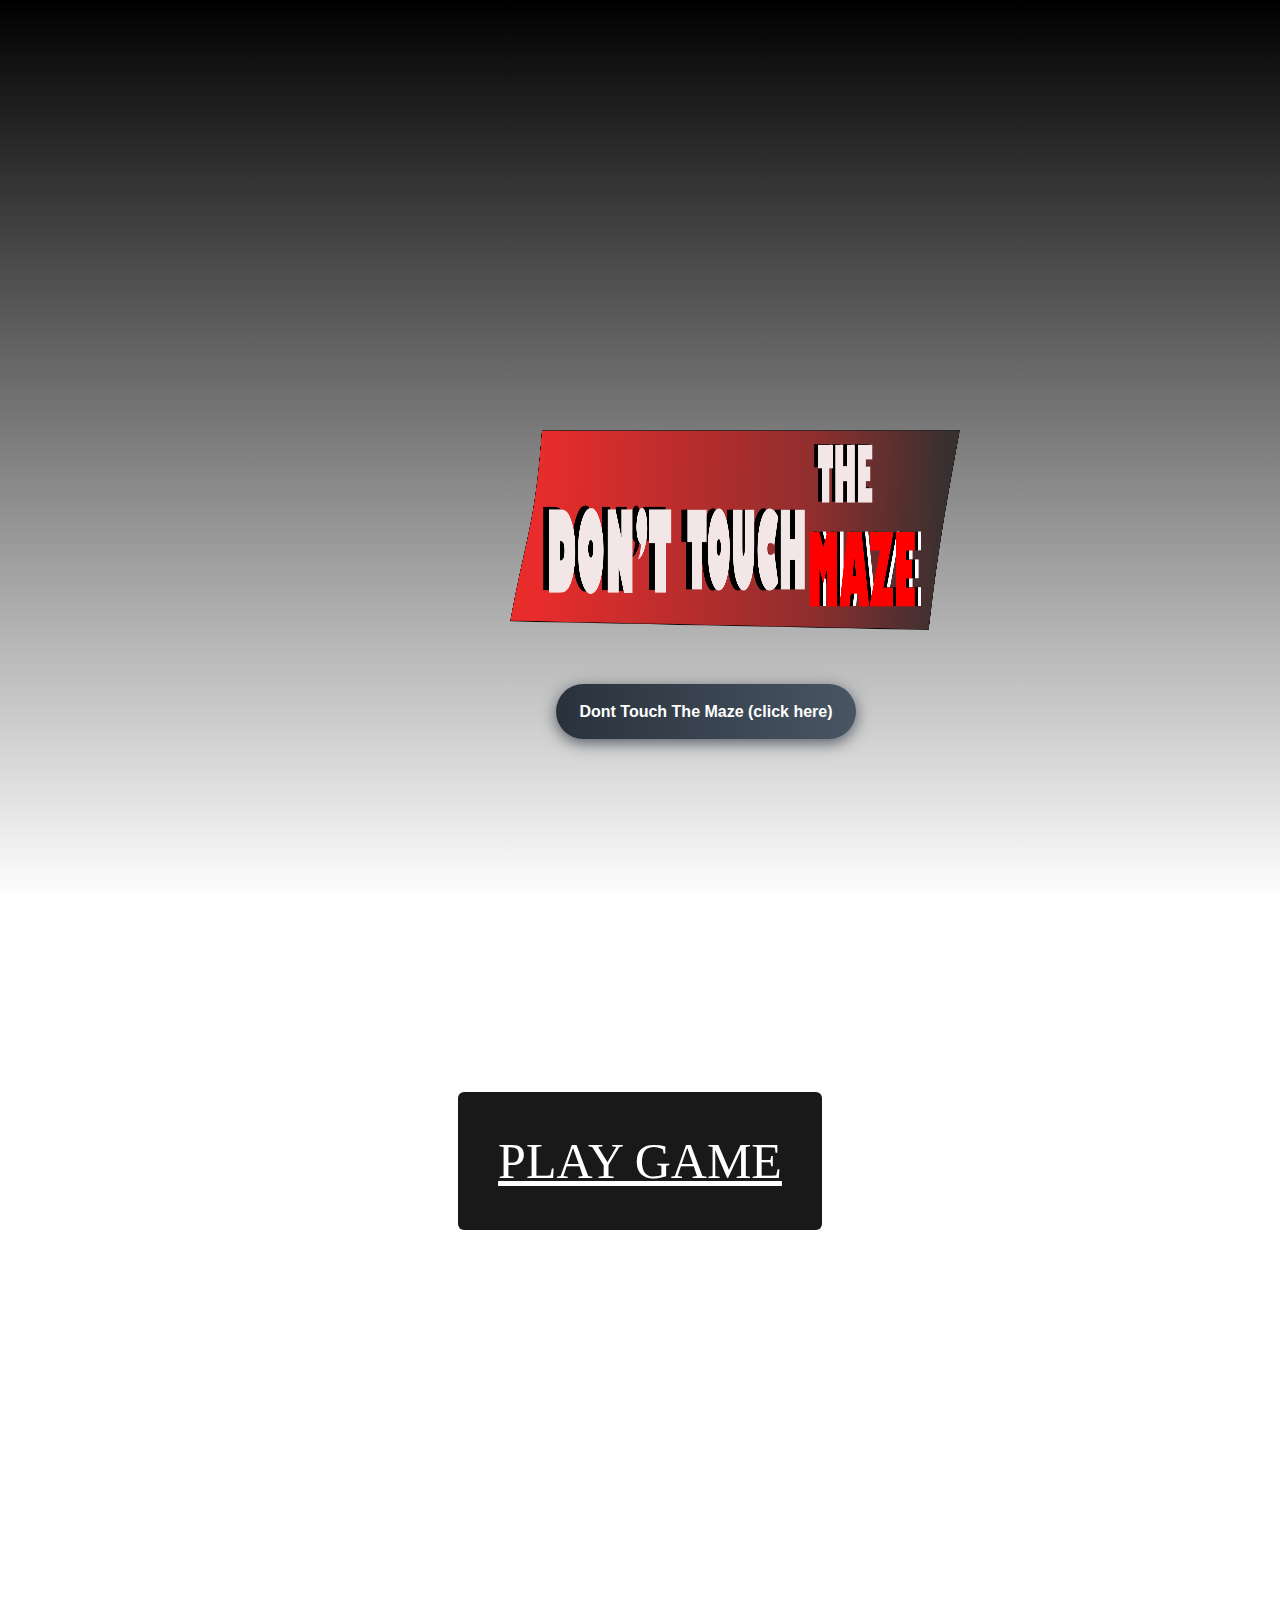
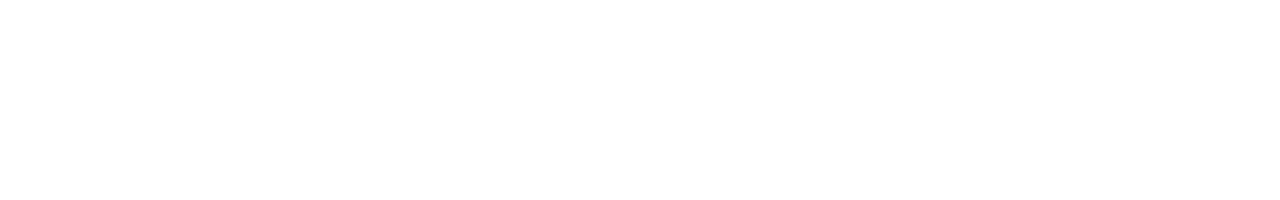
<file: Don't Touch The Maze.html>
<!DOCTYPE html>
<html>
	<head>
		
		<link href="CSS/stylesheet.css" rel="stylesheet">
		

		<title>
			DON'T TOUCH THE MAZE
		</title>
	</head>
	<body>
 
		<div id="container">
			<div id="background1">
				<a href="#background2">
					<h1 id="header1">
					<img src="MAZE.png" alt="MULAI" width="450px" height="200px" style="float:center; margin:center;">	
					<div class="buttons"><button class="btn-hover color-8">Dont Touch The Maze (click here)</div>

										
					</h1>
				</a>
			</div>
			<div id="background2">
				<div class="button_cont" align="center"><a class="example_e" href="index.html" >PLAY GAME</a></div>
	    </div>
			

			</div>
		</div>
	</body>
</html>
</file>
<file: CSS/stylesheet.css>
/* CSS FILE */

html,body{
	height:100%;
	width:100%;
	margin: 0 auto;
	font-family: Bauhaus 93, Bauhaus 93;
}

#container{
	height:100%;
	width:100%;
}

#background1{
	height:100vh;
	display:flex;
	flex-direction: column;
	background-size: cover;
	background: linear-gradient(to top, #ffffff 0%, #000000 100%);
	justify-content: center;
}

#header1{
	text-align: center;
	height:50px;
	margin: 0 auto 0 auto;
	text-decoration: underline;
	padding: 10px 10px 0 10px;
	margin: 0 500px 0 500px;
	
}

#background2{
	height:100vh;
	display:flex;
	flex-direction: column;
	background-size: cover;
	background-color: white;
}

#header2{
	text-align: center;
	height :50px
	margin: 0 500px 0 500px;
	text-decoration: underline;
	padding: 10px 10px 10px 10px;
}

#background2 p{
	text-align: center;
	font-size: 50px;
}

#paragraph2{
	margin-top: -30px;
}

.example_e {
        margin-top: 15%;
        border: none;
        background: rgba(0,0,0,0.9);
        font-size: 50px;
        color: #ffffff !important;
        font-weight: 100;
        padding: 40px;
        text-transform: uppercase;
        border-radius: 6px;
        display: inline-block;
        transition: all 0.3s ease 0s;
        animation: heartbeat 1.5s ease-in-out infinite both;
    }
    @keyframes heartbeat {
        from {
        transform: scale(1);
        transform-origin: center center;
        animation-timing-function: ease-out;
        }
        10% {
        transform: scale(0.91);
        animation-timing-function: ease-in;
        }
        17% {
        transform: scale(0.98);
        animation-timing-function: ease-out;
        }
        33% {
            transform: scale(0.87);
            animation-timing-function: ease-in;
        }
        45% {
            transform: scale(1);
            animation-timing-function: ease-out;
        }
    }

    .example_e:hover {
        color: #404040 !important;
        font-weight: 700 !important;
        letter-spacing: 3px;
        background: white;
        box-shadow: 0px 5px 40px -10px rgba(0,0,0,0.5);
        transition: all 0.3s ease 0s;
    }
	
	{
    -webkit-box-sizing: border-box;
    -moz-box-sizing: border-box;
    box-sizing: border-box;
}

.buttons {
    margin: 10%;
    text-align: center;
}

.btn-hover {
    width: 300px;
    font-size: 16px;
    font-weight: 600;
    color: #fff;
    cursor: pointer;
    margin: 20px;
    height: 55px;
    text-align:center;
    border: none;
    background-size: 300% 100%;

    border-radius: 50px;
    moz-transition: all .4s ease-in-out;
    -o-transition: all .4s ease-in-out;
    -webkit-transition: all .4s ease-in-out;
    transition: all .4s ease-in-out;
}

.btn-hover:hover {
    background-position: 100% 0;
    moz-transition: all .4s ease-in-out;
    -o-transition: all .4s ease-in-out;
    -webkit-transition: all .4s ease-in-out;
    transition: all .4s ease-in-out;
}

.btn-hover:focus {
    outline: none;
}
.btn-hover.color-8 {
    background-image: linear-gradient(to right, #29323c, #485563, #2b5876, #4e4376);
    box-shadow: 0 4px 15px 0 rgba(45, 54, 65, 0.75);
}
</file>
